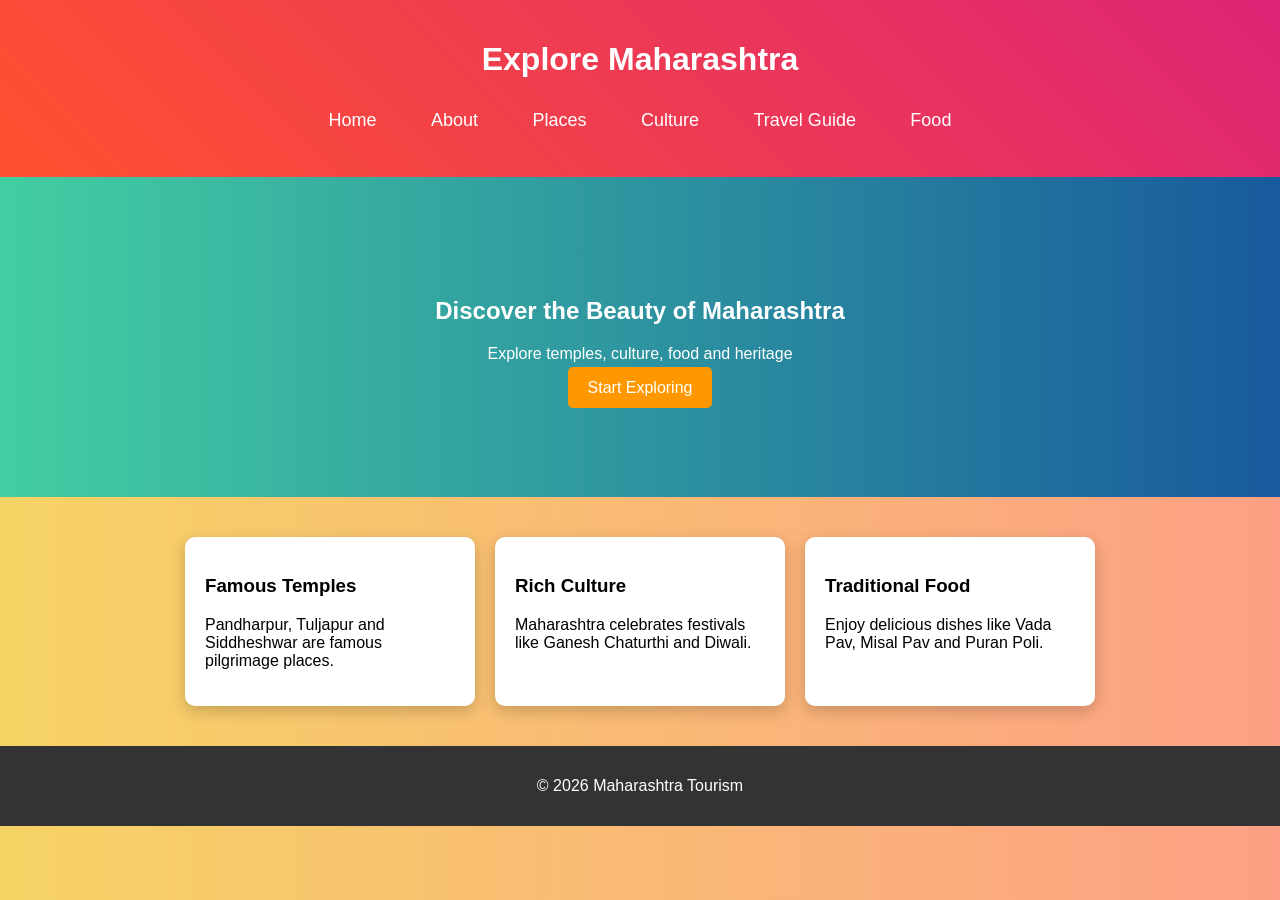
<file: index.html>
<!DOCTYPE html>
<html lang="en">
<head>

<meta charset="UTF-8">
<meta name="viewport" content="width=device-width, initial-scale=1.0">

<title>Explore Maharashtra Tourism</title>

<link rel="stylesheet" href="style.css">

</head>

<body>

<header>

<h1>Explore Maharashtra</h1>

<nav>
<ul>
<li><a href="index.html">Home</a></li>
<li><a href="home.html">About</a></li>
<li><a href="places.html">Places</a></li>
<li><a href="culture.html">Culture</a></li>
<li><a href="travel-guide.html">Travel Guide</a></li>
<li><a href="food.html">Food</a></li>
</ul>
</nav>

</header>

<section class="hero">

<h2>Discover the Beauty of Maharashtra</h2>

<p>Explore temples, culture, food and heritage</p>

<a href="places.html" class="btn">Start Exploring</a>

</section>

<section class="cards">

<div class="card">
<h3>Famous Temples</h3>
<p>Pandharpur, Tuljapur and Siddheshwar are famous pilgrimage places.</p>
</div>

<div class="card">
<h3>Rich Culture</h3>
<p>Maharashtra celebrates festivals like Ganesh Chaturthi and Diwali.</p>
</div>

<div class="card">
<h3>Traditional Food</h3>
<p>Enjoy delicious dishes like Vada Pav, Misal Pav and Puran Poli.</p>
</div>

</section>

<footer>
<p>© 2026 Maharashtra Tourism</p>
</footer>

</body>
</html>
</file>
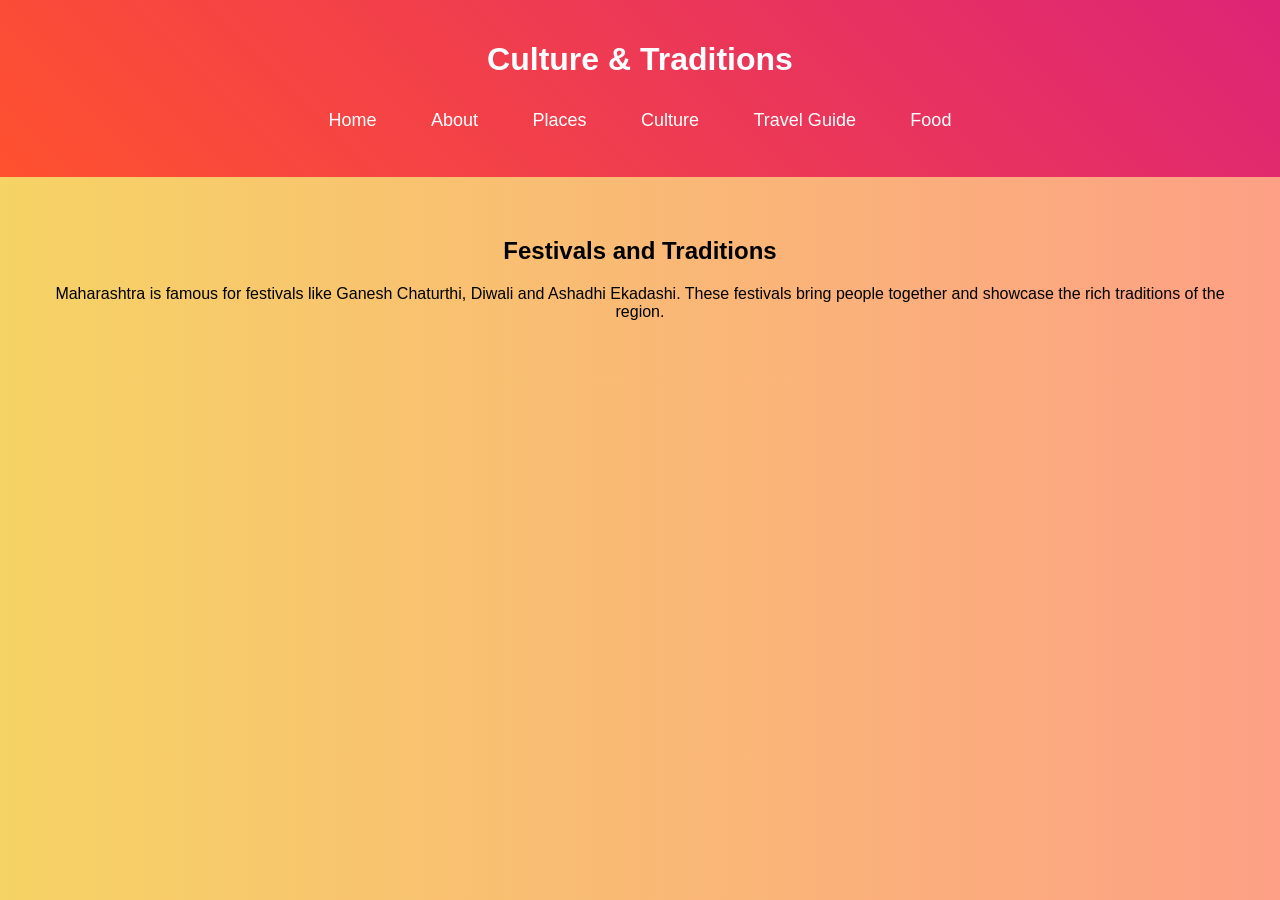
<file: culture.html>
<!DOCTYPE html>
<html>
<head>

<title>Maharashtra Culture</title>

<link rel="stylesheet" href="style.css">

</head>

<body>

<header>

<h1>Culture & Traditions</h1>

<nav>
<ul>
<li><a href="index.html">Home</a></li>
<li><a href="home.html">About</a></li>
<li><a href="places.html">Places</a></li>
<li><a href="culture.html">Culture</a></li>
<li><a href="travel-guide.html">Travel Guide</a></li>
<li><a href="food.html">Food</a></li>
</ul>
</nav>

</header>

<section class="content">

<h2>Festivals and Traditions</h2>

<p>Maharashtra is famous for festivals like Ganesh Chaturthi, Diwali and Ashadhi Ekadashi. These festivals bring people together and showcase the rich traditions of the region.</p>

</section>

</body>
</html>
</file>
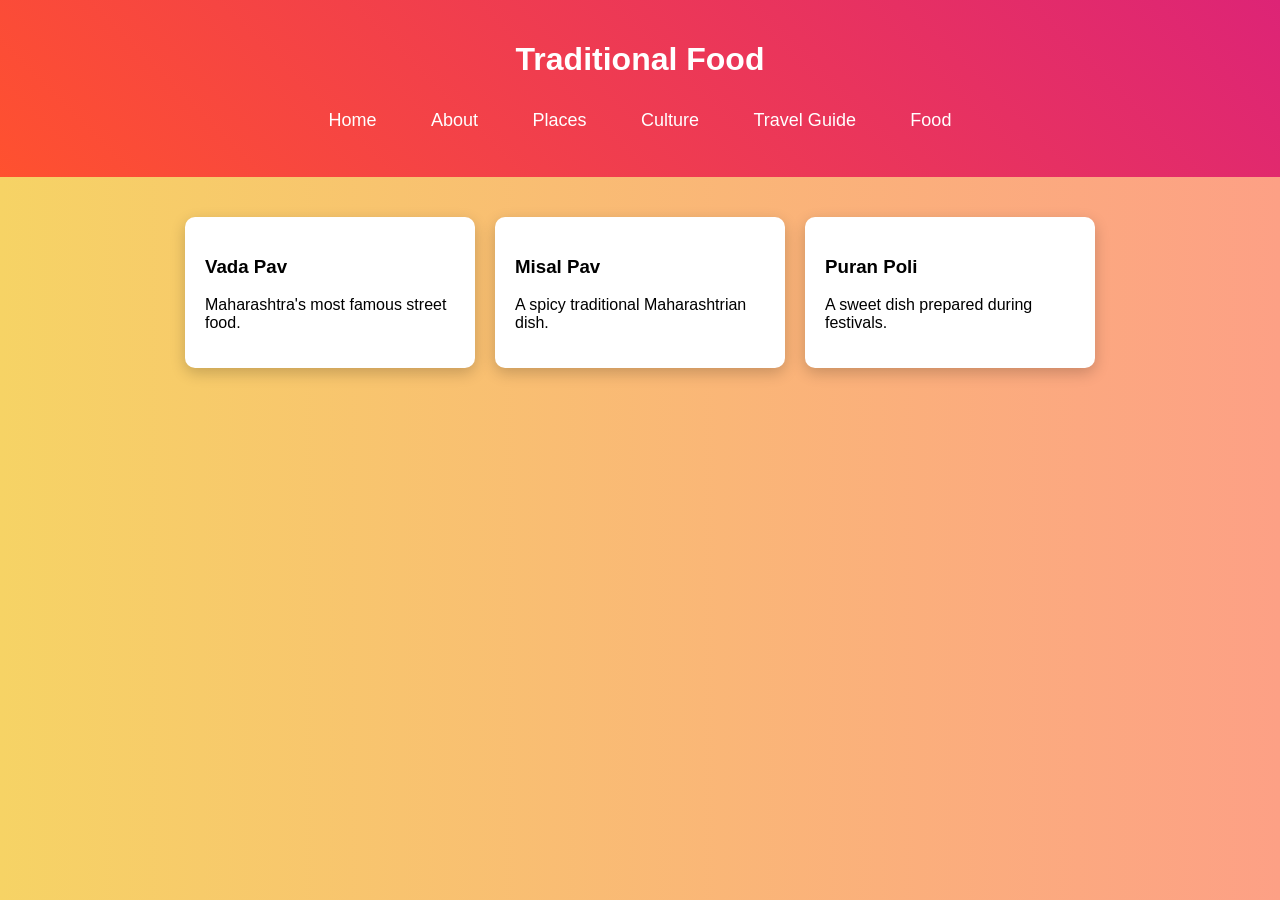
<file: food.html>
<!DOCTYPE html>
<html>
<head>

<title>Maharashtra Food</title>

<link rel="stylesheet" href="style.css">

</head>

<body>

<header>

<h1>Traditional Food</h1>

<nav>
<ul>
<li><a href="index.html">Home</a></li>
<li><a href="home.html">About</a></li>
<li><a href="places.html">Places</a></li>
<li><a href="culture.html">Culture</a></li>
<li><a href="travel-guide.html">Travel Guide</a></li>
<li><a href="food.html">Food</a></li>
</ul>
</nav>

</header>

<section class="cards">

<div class="card">
<h3>Vada Pav</h3>
<p>Maharashtra's most famous street food.</p>
</div>

<div class="card">
<h3>Misal Pav</h3>
<p>A spicy traditional Maharashtrian dish.</p>
</div>

<div class="card">
<h3>Puran Poli</h3>
<p>A sweet dish prepared during festivals.</p>
</div>

</section>

</body>
</html>
</file>
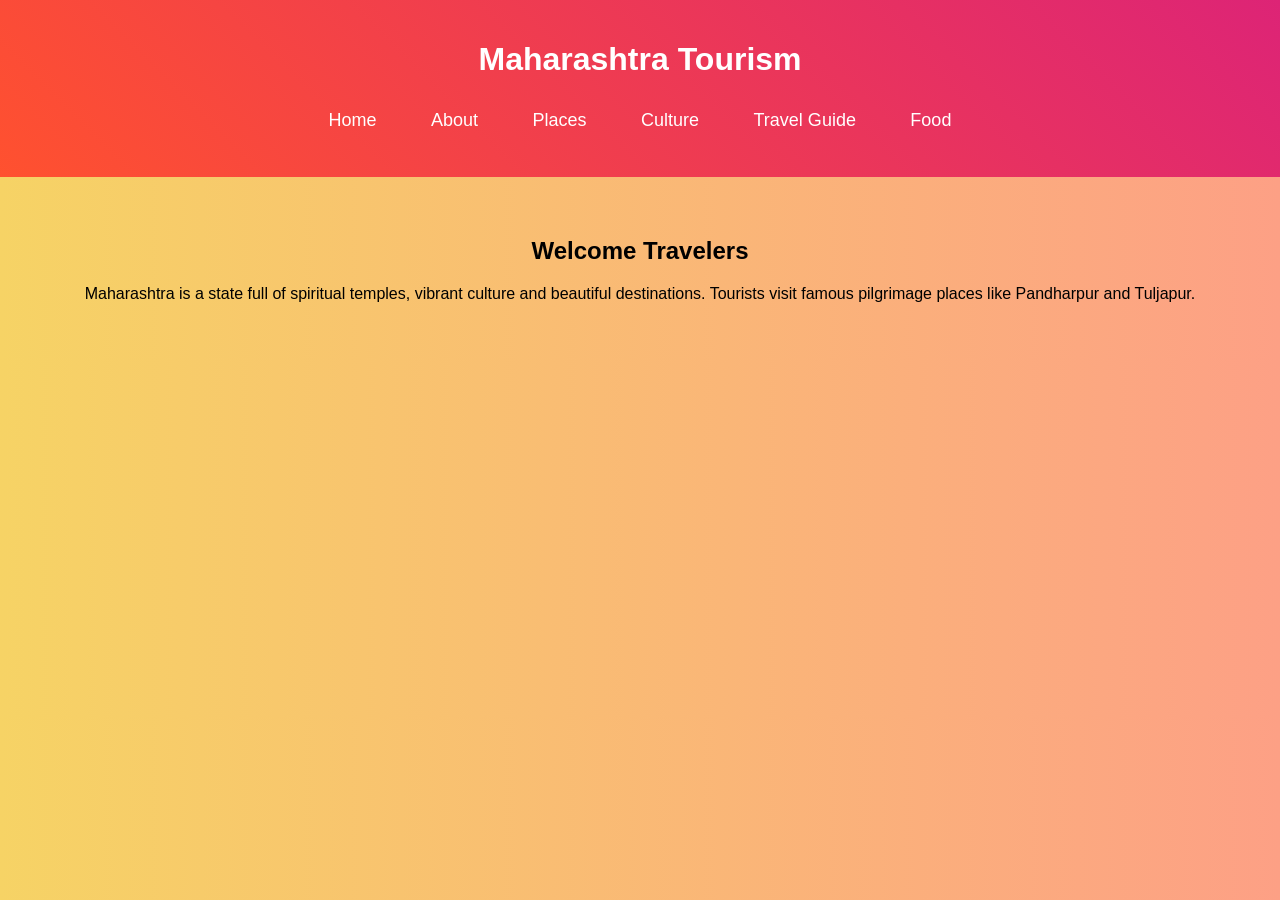
<file: home.html>
<!DOCTYPE html>
<html>
<head>

<title>About Maharashtra</title>

<link rel="stylesheet" href="style.css">

</head>

<body>

<header>

<h1>Maharashtra Tourism</h1>

<nav>
<ul>
<li><a href="index.html">Home</a></li>
<li><a href="home.html">About</a></li>
<li><a href="places.html">Places</a></li>
<li><a href="culture.html">Culture</a></li>
<li><a href="travel-guide.html">Travel Guide</a></li>
<li><a href="food.html">Food</a></li>
</ul>
</nav>

</header>

<section class="content">

<h2>Welcome Travelers</h2>

<p>Maharashtra is a state full of spiritual temples, vibrant culture and beautiful destinations. Tourists visit famous pilgrimage places like Pandharpur and Tuljapur.</p>

</section>

</body>
</html>
</file>
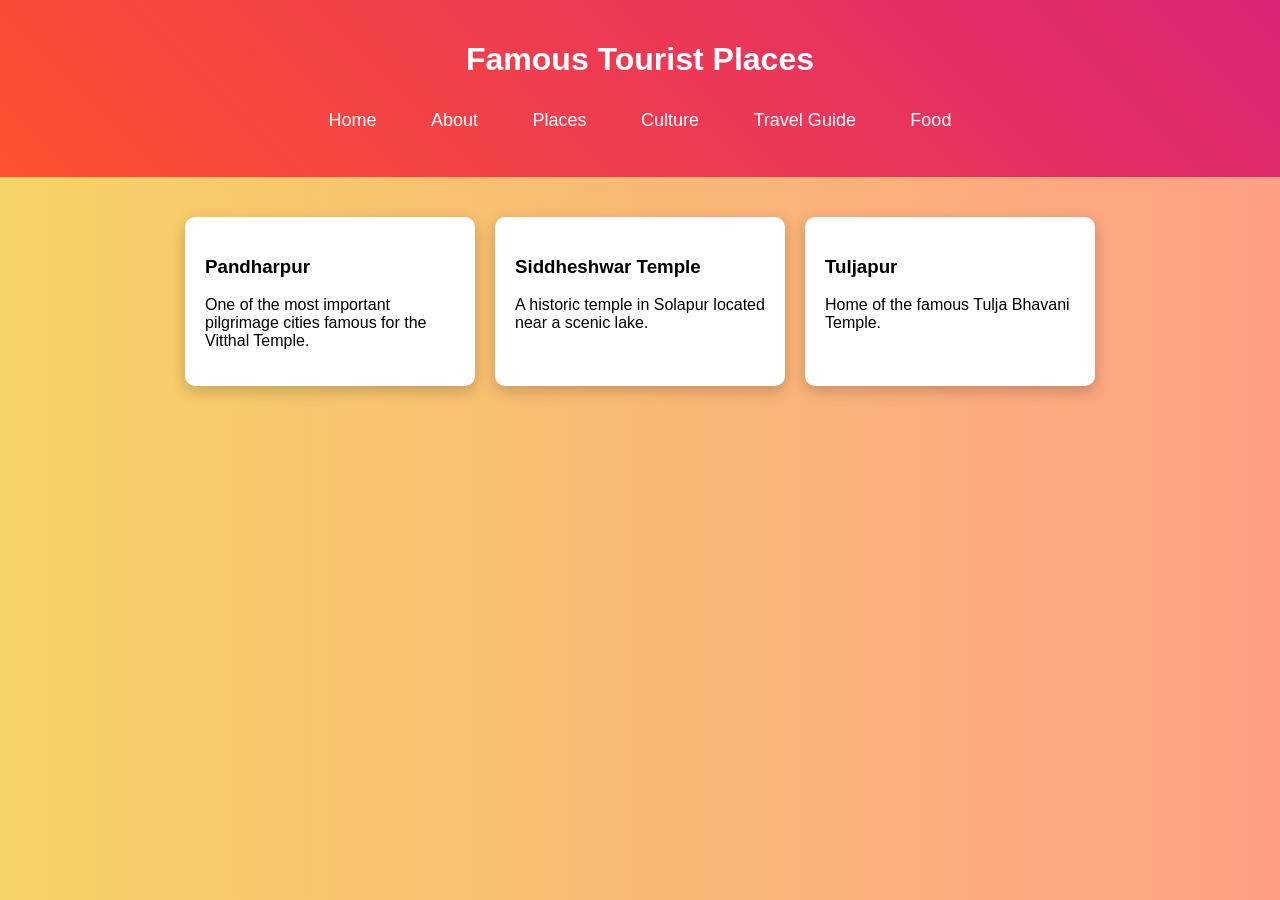
<file: places.html>
<!DOCTYPE html>
<html>
<head>

<title>Tourist Places</title>

<link rel="stylesheet" href="style.css">

</head>

<body>

<header>

<h1>Famous Tourist Places</h1>

<nav>
<ul>
<li><a href="index.html">Home</a></li>
<li><a href="home.html">About</a></li>
<li><a href="places.html">Places</a></li>
<li><a href="culture.html">Culture</a></li>
<li><a href="travel-guide.html">Travel Guide</a></li>
<li><a href="food.html">Food</a></li>
</ul>
</nav>

</header>

<section class="cards">

<div class="card">
<h3>Pandharpur</h3>
<p>One of the most important pilgrimage cities famous for the Vitthal Temple.</p>
</div>

<div class="card">
<h3>Siddheshwar Temple</h3>
<p>A historic temple in Solapur located near a scenic lake.</p>
</div>

<div class="card">
<h3>Tuljapur</h3>
<p>Home of the famous Tulja Bhavani Temple.</p>
</div>

</section>

</body>
</html>
</file>
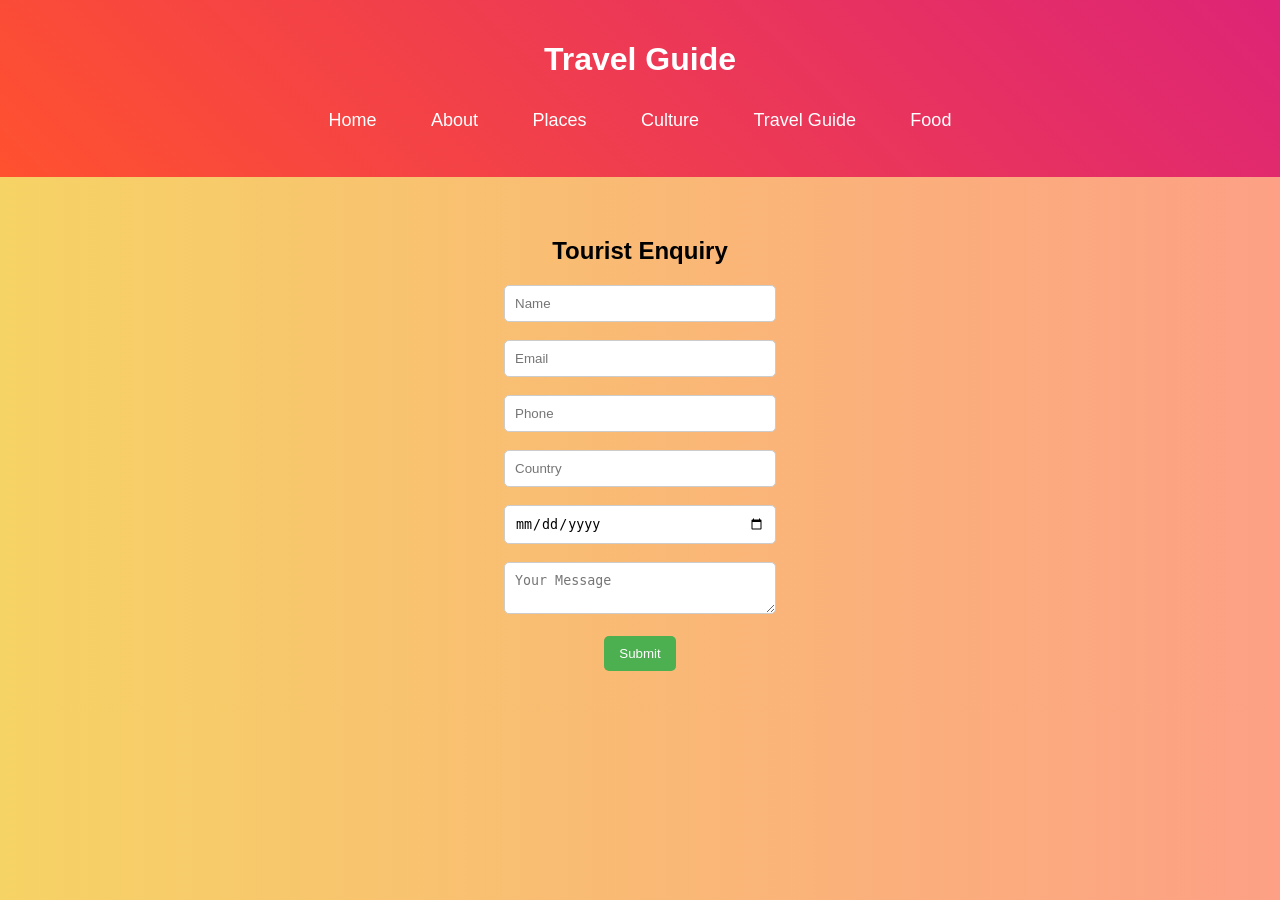
<file: travel-guide.html>
<!DOCTYPE html>
<html>
<head>

<title>Travel Guide</title>

<link rel="stylesheet" href="style.css">

<script src="enquiry.js"></script>

</head>

<body>

<header>

<h1>Travel Guide</h1>

<nav>
<ul>
<li><a href="index.html">Home</a></li>
<li><a href="home.html">About</a></li>
<li><a href="places.html">Places</a></li>
<li><a href="culture.html">Culture</a></li>
<li><a href="travel-guide.html">Travel Guide</a></li>
<li><a href="food.html">Food</a></li>
</ul>
</nav>

</header>

<section class="content">

<h2>Tourist Enquiry</h2>

<form onsubmit="return validateForm()">

<input type="text" id="name" placeholder="Name"><br><br>

<input type="email" id="email" placeholder="Email"><br><br>

<input type="text" id="phone" placeholder="Phone"><br><br>

<input type="text" id="country" placeholder="Country"><br><br>

<input type="date" id="date"><br><br>

<textarea id="message" placeholder="Your Message"></textarea><br><br>

<button type="submit">Submit</button>

</form>

</section>

</body>
</html>
</file>
<file: style.css>
body{
font-family:Arial;
margin:0;
background:linear-gradient(to right,#f6d365,#fda085);
}

/* Header */

header{
background:linear-gradient(45deg,#ff512f,#dd2476);
color:white;
padding:20px;
text-align:center;
}

/* Navigation */

nav ul{
list-style:none;
padding:0;
}

nav ul li{
display:inline-block;
margin:10px;
}

nav ul li a{
color:white;
text-decoration:none;
font-size:18px;
padding:8px 15px;
border-radius:5px;
transition:0.3s;
}

nav ul li a:hover{
background:white;
color:#dd2476;
}

/* Hero */

.hero{
text-align:center;
padding:100px;
background:linear-gradient(to right,#43cea2,#185a9d);
color:white;
}

/* Button */

.btn{
background:#ff9800;
padding:12px 20px;
color:white;
text-decoration:none;
border-radius:5px;
}

.btn:hover{
background:#e65100;
}

/* Cards */

.cards{
display:flex;
justify-content:center;
gap:20px;
padding:40px;
flex-wrap:wrap;
}

.card{
background:white;
padding:20px;
width:250px;
border-radius:10px;
box-shadow:0 5px 15px rgba(0,0,0,0.2);
transition:0.3s;
}

.card:hover{
transform:translateY(-10px);
}

/* Content */

.content{
text-align:center;
padding:40px;
}

/* Form */

input,textarea{
width:250px;
padding:10px;
border-radius:5px;
border:1px solid #ccc;
}

button{
background:#4CAF50;
color:white;
padding:10px 15px;
border:none;
border-radius:5px;
}

button:hover{
background:#2e7d32;
}

/* Footer */

footer{
background:#333;
color:white;
text-align:center;
padding:15px;
}
</file>
